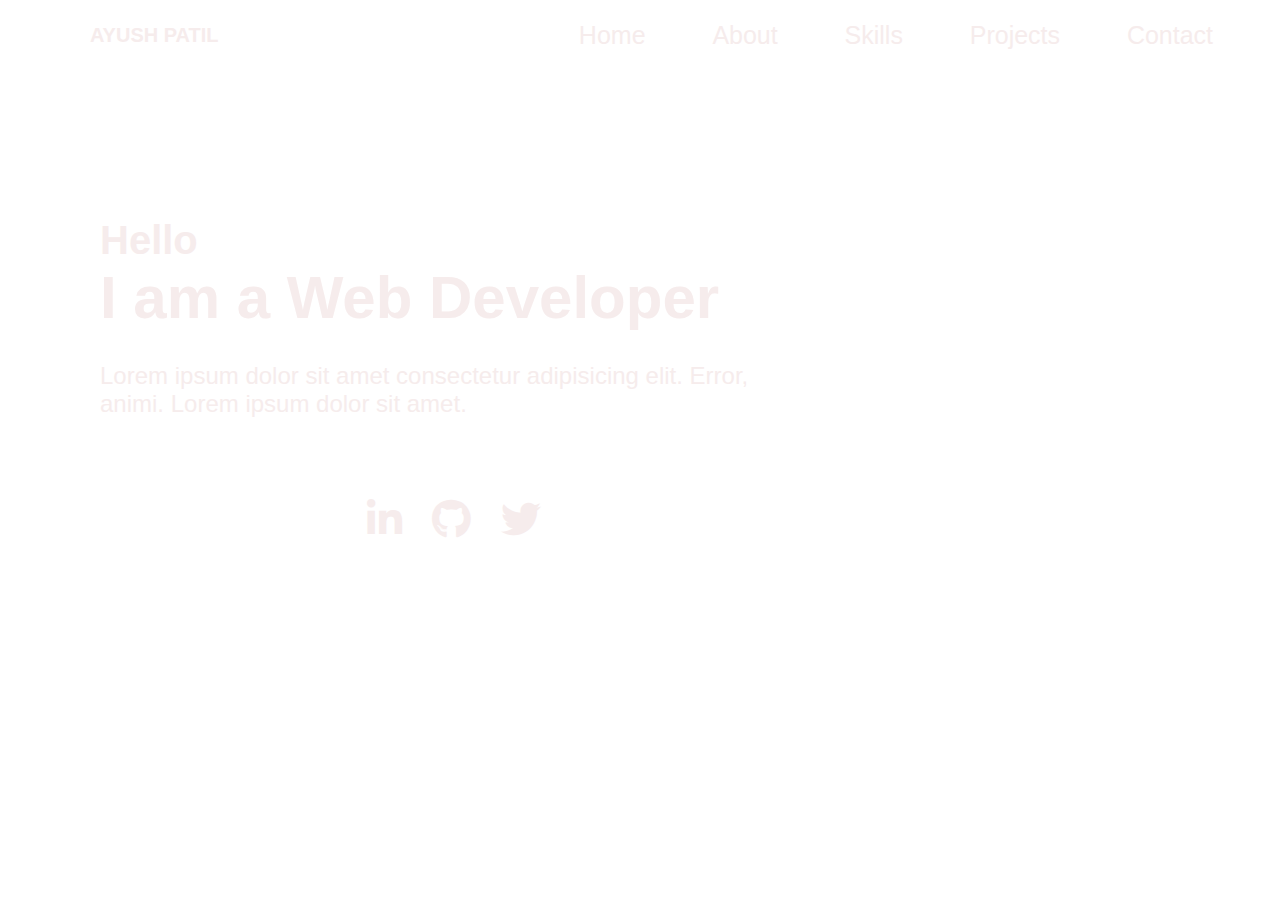
<file: codsoft-1 portfolio/index.html>
<!DOCTYPE html>
<html lang="en">
<head>
    <meta charset="UTF-8">
    <meta name="viewport" content="width=device-width, initial-scale=1.0">
    <title>PortFolio</title>
    <link rel="stylesheet" href="https://cdnjs.cloudflare.com/ajax/libs/font-awesome/6.0.0/css/all.min.css">
    <link rel="stylesheet" href="https://cdnjs.cloudflare.com/ajax/libs/font-awesome/4.7.0/css/font-awesome.min.css">
    <link href="https://fonts.googleapis.com/css2?family=Kanit:wght@900&display=swap" rel="stylesheet">

    <link rel="stylesheet" href="./assets/style.css">
</head>
<body>
    <nav class="navbar">
        <h3 class="left">
            AYUSH PATIL
        </h3>
        <div class="right">
            <a href="">Home</a>
            <a href="">About</a>
            <a href="">Skills</a>
            <a href="">Projects</a>
            <a href="">Contact</a>
        </div>
    </nav>
    <main class="main">
        <section class="leftcontent">
            <div class="descriptiom">
                <h1 class="medium">Hello</h1><h3 class="big">I am a Web Developer</h3><p class="small">Lorem ipsum dolor sit amet consectetur adipisicing elit. Error, animi. Lorem ipsum dolor sit amet.</p>
            </div>
            <div class="logos">
            <a href="#"><i class="fa-brands fa-linkedin-in "></i></a></li>
            <a href="#"><i class="fa-brands fa-github "></i></a></li>
            <a href="#"><i class="fa-brands fa-twitter"></i></a>
            </div>
        </section>
        <section class="rightimag">
            <!-- <img src="https://encrypted-tbn0.gstatic.com/images?q=tbn:ANd9GcQL-9J0Lsu-DB-V6AYJYkp6UkXVdda_1_Sllw&usqp=CAU" alt="" height="500px" width="400px"> -->
            <!-- <img src="./assets/20221118_220929.jpg" alt="" height="400px" width="300px"> -->
        </section>
    </main>
</body>
</html>
</file>
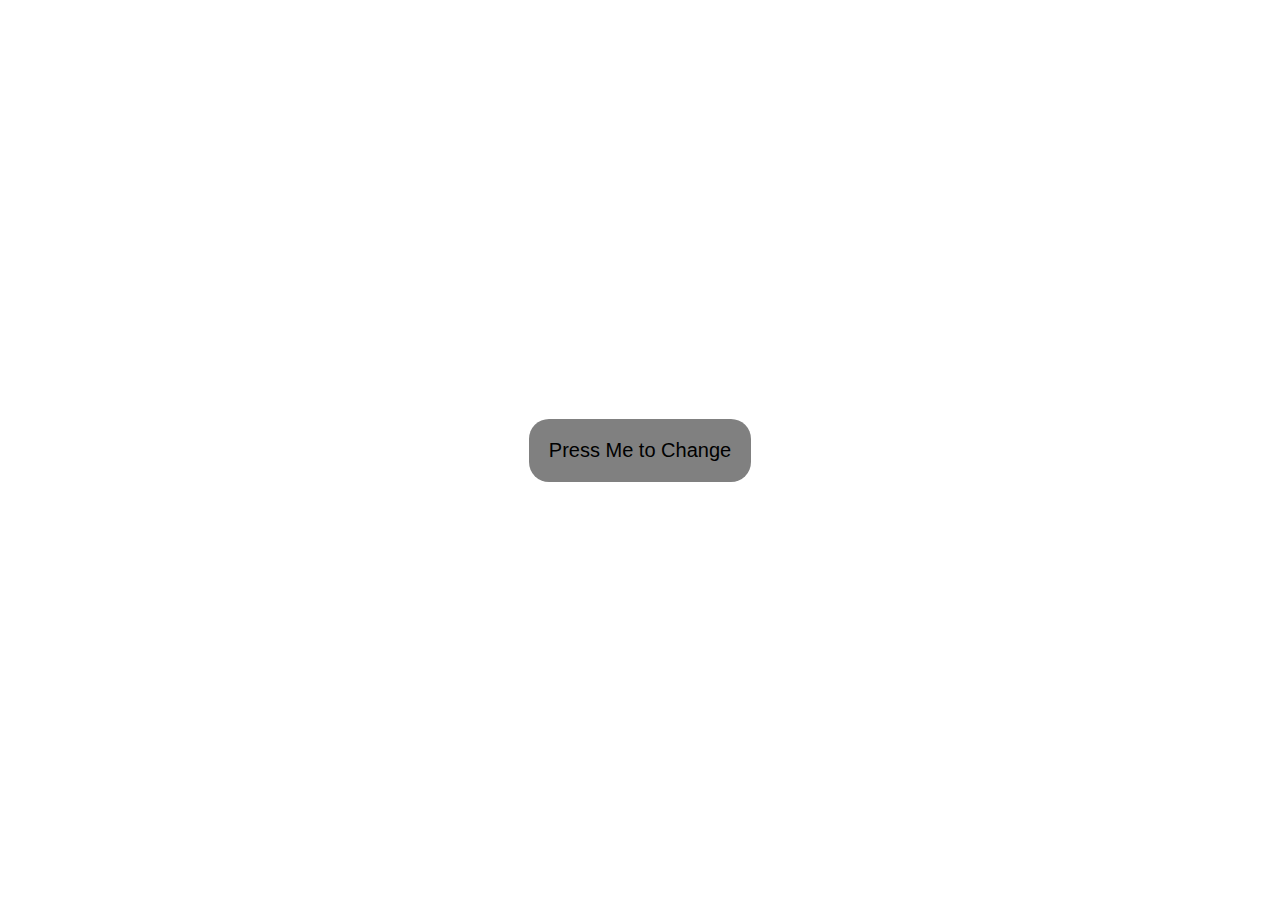
<file: colorchange/index.html>
<!DOCTYPE html>
<html lang="en">
  <head>
    <meta charset="UTF-8" />
    <meta http-equiv="X-UA-Compatible" content="IE=edge" />
    <meta name="viewport" content="width=device-width, initial-scale=1.0" />
    <title>JavaScript DOM Project - Random bgc when cliked on button</title>
    <link rel="stylesheet" href="./style/style.css" />
  </head>
  <body>
    <button id="button">Press Me to Change</button>
    <script src="./script/script.js"></script>
  </body>
</html>
</file>
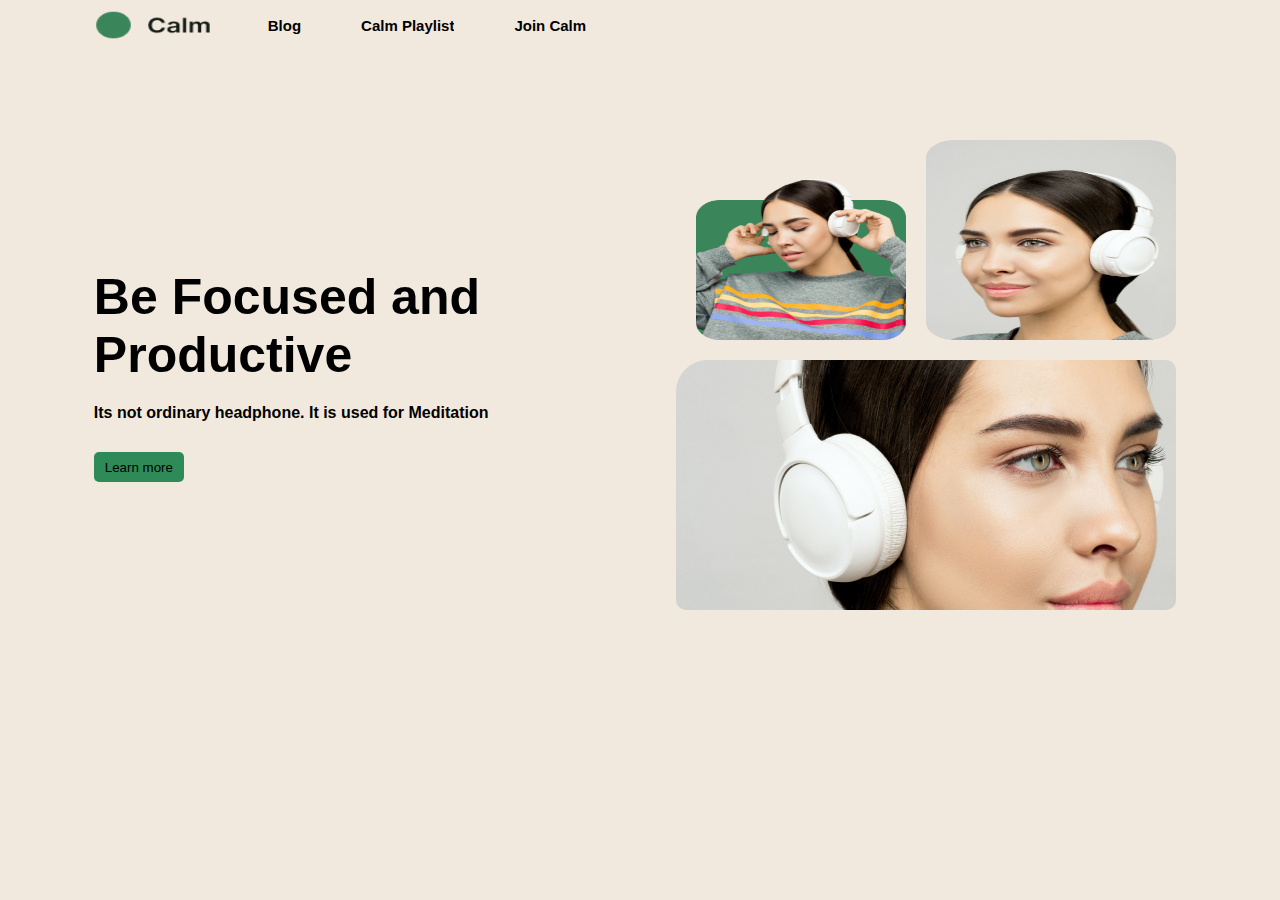
<file: web course project2 2feb/index.html>
<!DOCTYPE html>
<html lang="en">
<head>
    <meta charset="UTF-8">
    <meta name="viewport" content="width=device-width, initial-scale=1.0">
    <title>PROJECT 2</title>
    <link rel="stylesheet" href="./style/style.css">
</head>
<body>
    <nav class="navbar">
        
            <img src="./assets/logo.png" alt="">
        
        <ul class="items">
            <li><a href="#">Blog</a></li>
            <li> <a href="#">Calm Playlist</a> </li>
            <li><a href="#">Join Calm</a></li>
        </ul>
    </nav>
    <section class="main">
        <div class="main-left-section">
            <!-- content -->
            <div class="dark">
                Be Focused and <br>Productive
            </div>
            <div class="light">
                Its not ordinary headphone. It is used for Meditation
            </div>
            <!-- button -->
            <div class="but">
                <button>
                  <a href=#""> Learn more</a>
                </button>
            </div>
        </div>
        <div class="main-right-section">
            <!-- images -->
            <div class="upper">
                <img src="./assets/img1.png" alt="" class="first">
                <img src="./assets/img2.png" alt="" class="second">
            </div>
            <div class="lower">
                <img src="./assets/img3.png" alt="">
            </div>
        </div>
    </section>
</body>
</html>
</file>
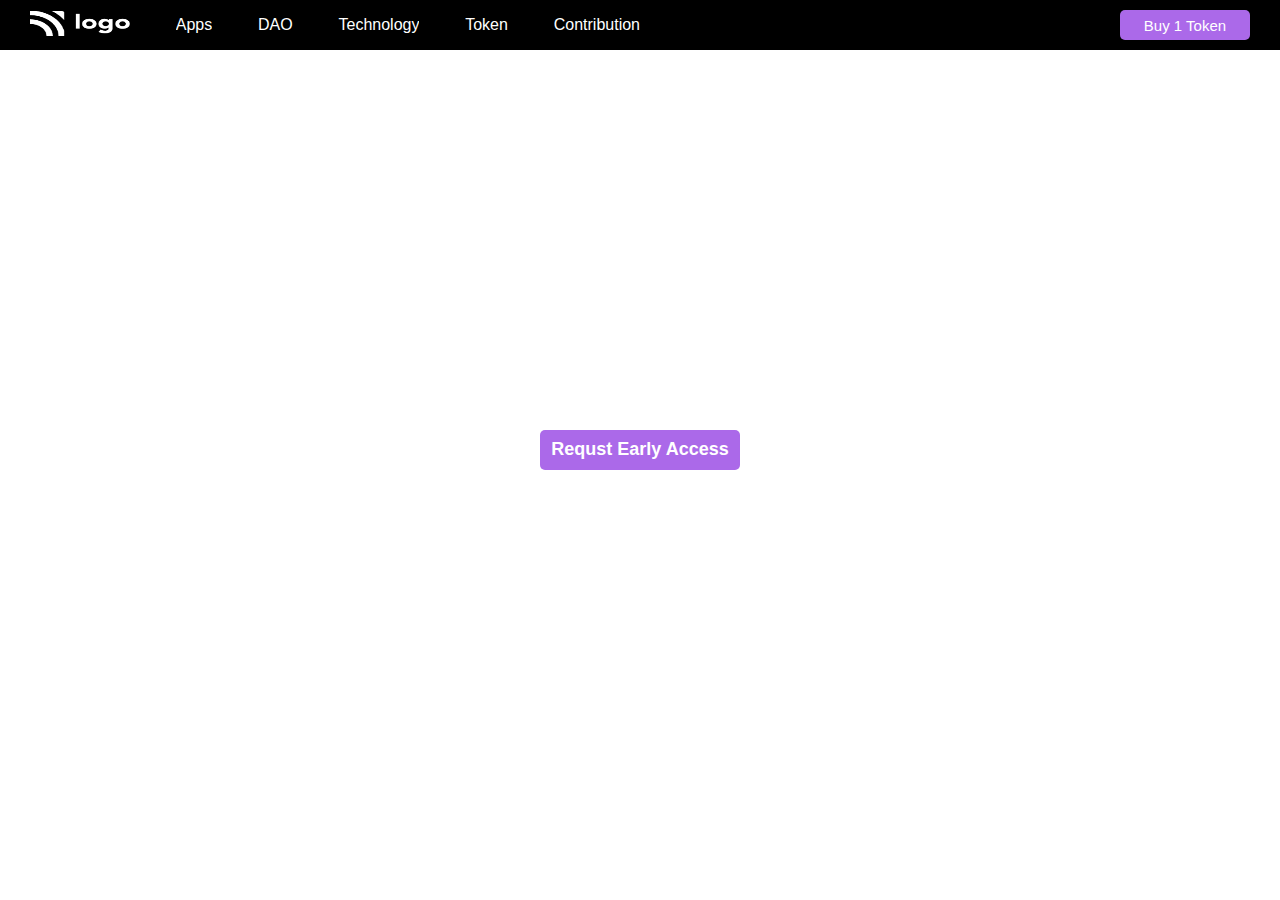
<file: web course project3 5feb/index.html>
<!DOCTYPE html>
<html lang="en">
<head>
    <meta charset="UTF-8">
    <meta name="viewport" content="width=device-width, initial-scale=1.0">
    <link rel="stylesheet" href="./styles/style.css">
    <title>PROJECT 3</title>
</head>
<body>
    <header>
        <div class="cont">
            <a href="#"><img src="./assets/white-logo (1).png" alt=""></a><a href="#">Apps</a><a href="">DAO</a><a href="#">Technology</a><a href="#">Token</a><a href="#">Contribution</a>
        </div>
        <div class="but">
            <button>
                <a href="#">Buy 1 Token</a>
            </button>
        </div>
    </header>
    <main>
        <div class="content">
            <h1>
               <span>Lets Bulid A Better</span> <br> Tomorrow, Together.
            </h1>
            <h3>
                Buy 1 Token | Join DAO | Change The World 
            </h3>
        
        </div>
        <div class="below-but">
            <button>
                <a href="#">Requst Early Access</a>
                
            </button>
        </div>
    </main>
</body>
</html>
</file>
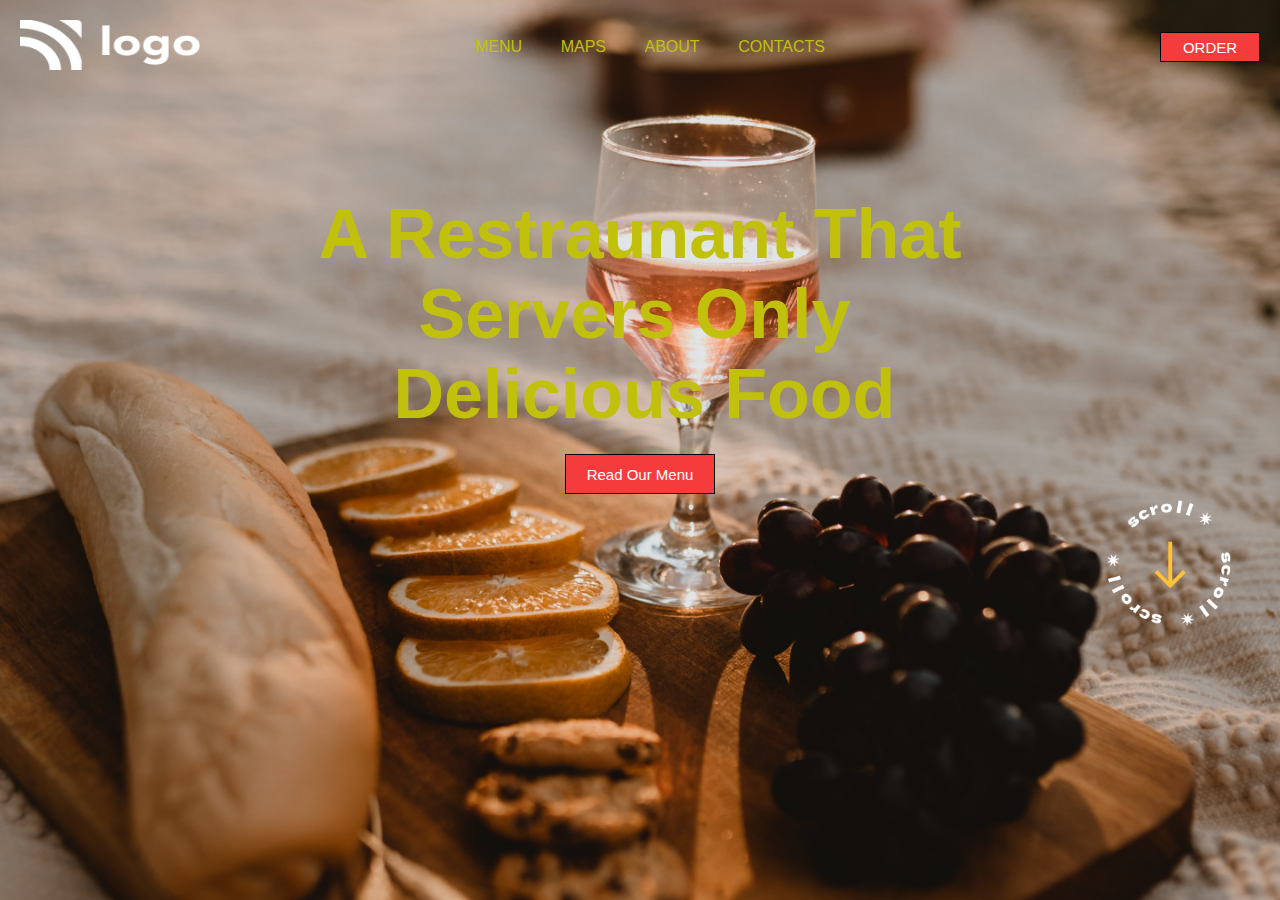
<file: web course project4 3feb/index.html>
<!DOCTYPE html>
<html lang="en">
<head>
    <meta charset="UTF-8">
    <meta name="viewport" content="width=device-width, initial-scale=1.0">
    <title>Document</title>
    <link rel="stylesheet" href="./style/style.css">
</head>
<body>
    <!-- navbar -->
    <nav>
        <!-- logo -->
        <div>
            <img src="./assets/white-logo (2).png" alt="LOGO">
        </div>
        <!-- options -->
        <ul>
            <li>MENU</li>
            <li>MAPS</li>
            <li>ABOUT</li>
            <li>CONTACTS</li>
        </ul>
        <!-- button -->
        <div>
            <button>
                ORDER
            </button>
        </div>
        
    </nav>
    <section>
        <!-- content -->
        <h1>
            A Restraunant That <br> <span>Servers Only</span> <br> <spanc class="belo">Delicious Food</span> 
        </h1>
        <!-- button -->
        <button>
            Read Our Menu
        </button>
    </section>
    <!-- below img -->
        <img src="./assets/scrool.png" alt="" class="belowimg">
</body>
</html>
</file>
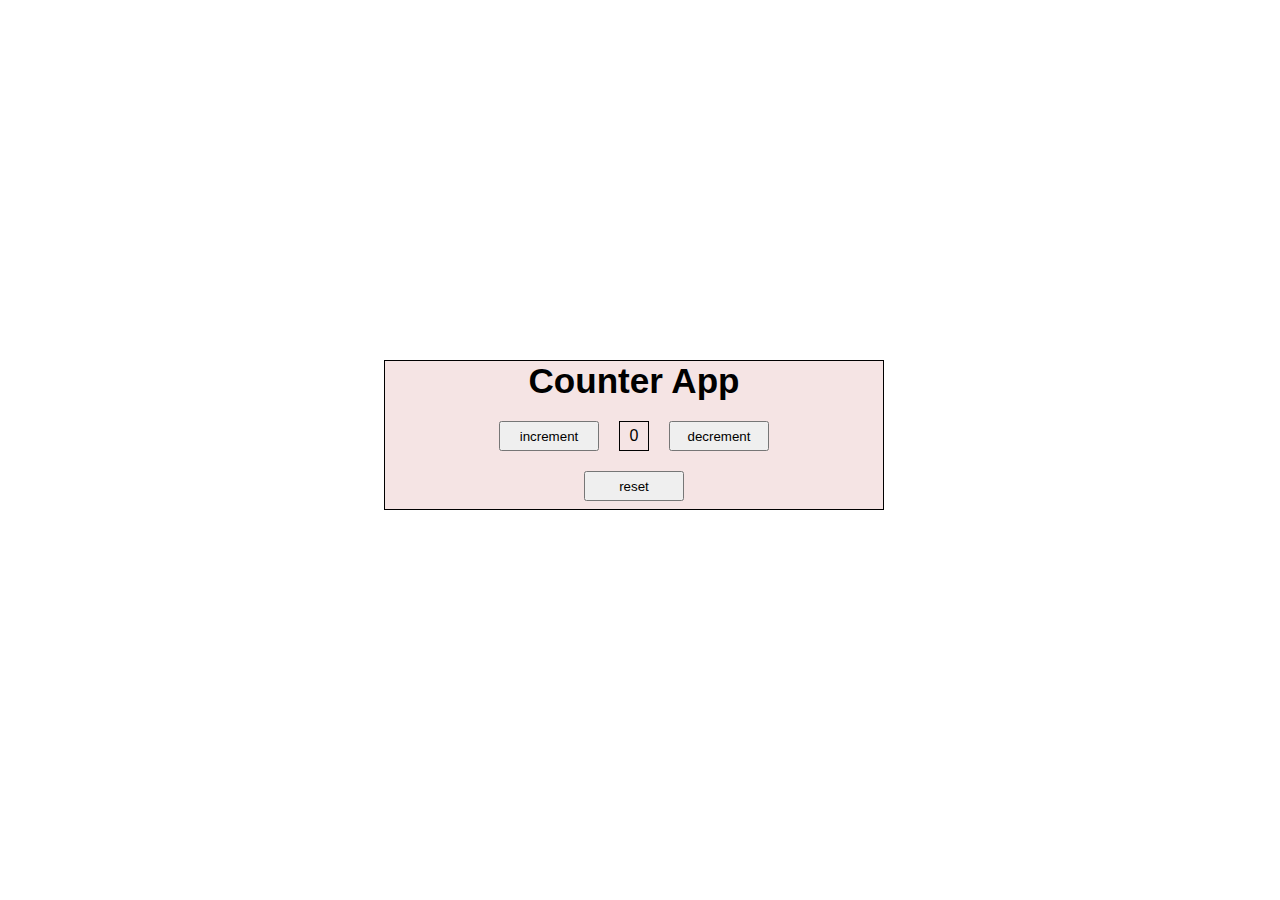
<file: web course counter project 27feb/project27feb.html>
<!DOCTYPE html>
<html lang="en">
<head>
    <meta charset="UTF-8">
    <meta name="viewport" content="width=device-width, initial-scale=1.0">
    <title>Counter app</title>
    <link rel="stylesheet" href="./style/project27feb.css">
</head>
<body>
    <main>
   <section class="heading">
    <h3>Counter App</h3>
   </section>
   <section class="hero">
    <button id="incrementBtn">increment</button>
    <div id="number">0</div>
    <button id="decrementBtn">decrement</button>
   </section>
   <section class="footer">
    <button id="resetBtn">reset</button>
   </section>
</main>
   <script src="./javascript/project27feb.js"></script>
</body>
</html>
</file>
<file: codsoft-1 portfolio/assets/style.css>
*{
    margin: 0;
    padding: 0;
    box-sizing: border-box;
    color: rgb(246, 236, 236);
    font-family: 'Bebas Neue', sans-serif;
}

body{
    /* background-image: url(https://images.unsplash.com/photo-1480506132288-68f7705954bd?ixlib=rb-4.0.3&ixid=M3wxMjA3fDB8MHxzZWFyY2h8NHx8cG9ydGZvbGlvJTIwYmFja2dyb3VuZHxlbnwwfHwwfHx8MA%3D%3D&w=1000&q=80); */
    /* background-image: url(https://wallpaperaccess.com/full/5651982.jpg); */
    /* background-image: url(https://img.freepik.com/free-vector/gradient-network-connection-background_23-2148888131.jpg?w=2000); */
    /* background-image: url(https://img.freepik.com/premium-photo/blue-abstract-background-with-network-grid-particles-connected-generative-ai_438099-24569.jpg?w=2000); */
    /* background-image: url(https://static.vecteezy.com/system/resources/thumbnails/013/087/516/small/[base64].jpg); */
    /* background-image: url(https://i.pinimg.com/474x/fd/66/26/fd6626a6d4d774e925b9eca3d1b2e96a.jpg); */
    /* background-image: url(https://encrypted-tbn0.gstatic.com/images?q=tbn:ANd9GcRdp60FVoS6UaiP_1d900G9YX7XsxkFwT13JQ&usqp=CAU); */
    /* background-image: url(https://wallpaperaccess.com/full/682226.jpg); */
    background-image: url(https://img.freepik.com/premium-photo/young-man_52137-30180.jpg);
    background-repeat: no-repeat;
    background-size: cover;
}

.navbar{
    display: flex;
    height: 70px;
    /* border: 1px solid yellow; */
}

.left{
    display: flex;
    width: 40%;
    /* justify-content: center; */
    align-items: center;
    padding-left: 90px;
    
    font-size: 20px;
}

.right{
    display: flex;
    width: 60%;
    justify-content: space-evenly;
    align-items: center;
}

.right a{
    font-size: 25px;
    gap: 20px;
    text-decoration: none;
}

.main{
    display: flex;
    padding-top: 20px;
    /* border: 1px solid red; */
    height: 600px;
    align-items: center;
}

.leftcontent{
    display: inline-block;
    margin-left: 100px;
    margin-top: 0px;
    /* border: 1px solid blue; */
    width: 60%;
    justify-content: center;
    align-items: center;
}

.rightimag{
    width: 40%;
    display: flex;
    align-items: center;
    justify-content: center;
}

.medium{
    font-size: 40px;
}

.big{
    font-size: 60px;
    padding-bottom: 30px;
}

.small{
    font-size: 24px;
    padding-bottom: 20px;
}

.logos{
    display: flex;
    font-size: 40px;
    justify-content: center;
    padding-top: 60px;
    gap: 30px;
}
</file>
<file: colorchange/style/style.css>
*{
    margin: 0;
    padding: 0;
    overflow: hidden;
    box-sizing: border-box;
}

body{
    height: 100vh;
    width: 100vw;
    display: flex;
    justify-content: center;
    align-items: center;
}

button{
    padding: 20px;
    font-size: 20px;
    border-radius: 20px;
    background-color: grey;
    border: none;
}

button:hover{
    cursor: pointer;
    border: 1px solid black;
    color: white;
}
</file>
<file: web course project2 2feb/style/style.css>
*{
    margin: 0;
    padding: 0;
    overflow: hidden;
    box-sizing: border-box;
}
body{
    /* display: flex; */
    background-color: rgb(242, 233, 222);
}
.navbar ul{
    display: flex;
    /* border: 1px solid black; */
    gap: 60px;
    /* margin-left: 10px; */
    /* justify-content: space-evenly; */
}
.navbar{
    display: flex;
    margin-top: 10px;
    width: 50%;
    justify-content: space-evenly;
    align-items: center;
    /* border: 1px solid black; */
}

.navbar ul li{
    /* padding-left: 70px; */
    /* display: flex; */
    gap: 10px;
    font-family: 'Gill Sans', 'Gill Sans MT', Calibri, 'Trebuchet MS', sans-serif;
    font-weight: bolder;
    font-size: 15px;
    /* gap: 30px; */
    /* justify-content: space-evenly; */
    /* border: 1px solid black; */
}
nav a{
    text-decoration: none;
    color: black;
}
section a{
    text-decoration: none;
    color: black;
}
li a:hover{
    cursor: pointer;
    text-decoration: underline;
    font-weight: bolder;
}
.navbar img:hover{
    cursor: pointer;
    
}


.navbar img{
    display: flex;
    margin-left: 40px;
    height: 30px;
    width:120px
}
section{
    margin-top: 100px;
    display: flex;
    align-items: center;
    justify-content: space-around;
}
.main-left-section{
    display: flex;
    flex-direction: column;
    
}
.dark{
    font-weight: bolder;
    font-size:50px;
    font-family: 'Franklin Gothic Medium', 'Arial Narrow', Arial, sans-serif;
}
.light{
    padding-top: 20px;
    font-weight: 800;
    font-family: 'Franklin Gothic Medium', 'Arial Narrow', Arial, sans-serif;
}
.upper{
    display: flex;
    /* justify-content: space-evenly; */
    /* border: 1px solid black; */
}
.upper img{
    display: flex;
    /* margin-left: 30px; */
    
    height: 200px;
    width: 250px;
    margin-bottom: 20px;
    
}
.lower{
    border-radius: 10px;
    height: 250px;
    width: 500px;
}
.first{
    padding:20px;
    padding-bottom: 0px;
}
.second{
    margin-right: 10px;
    
}

.main-left-section button{
    height: 30px;
    width: 90px;
    margin-top: 30px;
    background-color: seagreen;
    color: white;
    border-style: none;
    border-radius: 5px;
}
.main-left-section button a:hover{
    cursor: pointer;
    
    text-decoration: underline;
}
</file>
<file: web course project3 5feb/styles/style.css>
*{
    margin: 0;
    padding: 0;
    box-sizing: border-box;
    overflow: hidden;
}
body{
    height: 100vh;
    width: 100vw;
}
header{
    display: flex;
    justify-content: space-between;
    height: 50px;
    align-items: center;
    background-color: black;
}

.cont{
    display: flex;
    justify-content: space-between;
    align-items: center;
    width: 50%;
}
.cont a{
    color: white;
    text-decoration: none;
    font-family: 'Trebuchet MS', 'Lucida Sans Unicode', 'Lucida Grande', 'Lucida Sans', Arial, sans-serif;
}
.cont a:hover{
    text-decoration: underline;
}
.but{
    margin-right: 30px;
}
.cont a img{
    width: 100px;
    height: 25px;
    margin-left: 30px;
    
}
.but button{
    width: 130px;
    height: 30px;
    background-color: rgb(171, 105, 233);
    border: none;
    border-radius: 5px;
}
.but button a{
    text-decoration: none;
    color: white;
    font-family: 'Gill Sans', 'Gill Sans MT', Calibri, 'Trebuchet MS', sans-serif;
    font-size: 15px;
}
main{
    display: flex;
    flex-direction: column;
    justify-content: center;
    align-items: center;
    background-image:url(https://wallpapercave.com/wp/wp2901668.jpg) ;
    background-repeat: no-repeat;
    background-size: cover;
    height: 650px;
}
.content{
    display: flex;
    flex-direction: column;
    justify-content: center;
    align-items: center;
    color: white;
    margin-bottom: 50px;
    gap: 20px;
    
}
.content h1{
    font-size: 50px;
    font-family: 'Gill Sans', 'Gill Sans MT', Calibri, 'Trebuchet MS', sans-serif;
}
.content h3{
    margin-top: 10px;
    font-size: 20px;
    font-family: 'Gill Sans', 'Gill Sans MT', Calibri, 'Trebuchet MS', sans-serif;
}
.below-but button{
    width: 200px;
    height: 40px;
    background-color: rgb(171, 105, 233);
    border: none;
    border-radius: 5px;
    margin-bottom: 70px;
}
.below-but a{
    text-decoration: none;
    color: white;
    font-weight: 700;
    font-size: 18px;
}
.content h1 span{
    margin-left: 15px;
}
</file>
<file: web course project4 3feb/style/style.css>
*{
    margin: 0;
    padding: 0;
    box-sizing: border-box;
    overflow: hidden;
    background-size: cover;;
    background-repeat: no-repeat;
    font-family: 'Segoe UI', Tahoma, Geneva, Verdana, sans-serif;
}
body{
    background-image: url(./pexels-maxyne-barcel-10402282\ 1.png);
}

nav{
    margin-top: 20px;
    display: flex;
    justify-content: space-between;
    align-items: center;
}
nav img{
    height: 50px;
    width: 180px;
    margin-left: 20px;
}
nav img:hover{
    cursor: pointer;
}
nav button{
    margin-right: 20px;
    width: 100px;
    height: 30px;
}
ul{
    display: flex;
    width: 350px;
    justify-content: space-between;
    /* border: 1px solid black; */
    margin-right: 60px;
}
ul li{
    color: rgb(193, 193, 13);
}
li:hover{
    cursor: pointer;
}
section{
    display: flex;
    flex-direction: column;
    justify-content: center;
    align-items: center;
    margin-top: 120px;
}
section h1{
    font-size: 70px;
    color: rgb(193, 193, 13);
}

.belowimg{
    
    margin-left: 1100px;
    margin-bottom: 200px;
    /* margin-right: 0px */
    height: 140px;
    width: 140px;    
}
section button{
    margin-top: 20px;
    height: 40px;
    width: 150px;
    
}
span{
    padding-left: 100px;
}
.belo{
    padding-left: 75px;
}
button{
    border: none;
    background-color: rgb(245, 60, 60);
    color: white;
    font-family: 'Segoe UI', Tahoma, Geneva, Verdana, sans-serif;
    border: 1px solid black;
    font-size: 15px;
}
button:hover{
    cursor: pointer;
}
</file>
<file: web course counter project 27feb/style/project27feb.css>
/* css not writen nicely and effeciently */

 *{
    margin: 0;
    padding: 0;
    box-sizing: border-box;
    overflow: hidden;
    font-family: 'Gill Sans', 'Gill Sans MT', Calibri, 'Trebuchet MS', sans-serif;
}
body{
    margin-top: 40vh;
    /* border: 1px solid blue; */
 } 

button{
    width: 100px;
    height: 30px;
}
.heading{
    margin-bottom: 20px;
    display: flex;
    justify-content: center;
    align-items: center;
    font-size: 30px;
    font-family: 'Trebuchet MS', 'Lucida Sans Unicode', 'Lucida Grande', 'Lucida Sans', Arial, sans-serif;
}
.hero{
    gap: 20px;
    margin-bottom: 20px;
    display: flex;
    justify-content: center;
    align-items: center;
}
.footer{
    display: flex;
    justify-content: center;
    align-items: center;
}
#number{
    width: 30px;
    height: 30px;
    border: 1px solid black;
    display: flex;
    justify-content: center;
    align-items: center;
}  

main{
    margin-left: 30vw;
    border: 1px solid black;
    height: 150px;
    width: 500px;
    background-color: rgb(245, 228, 228);
}
</file>
